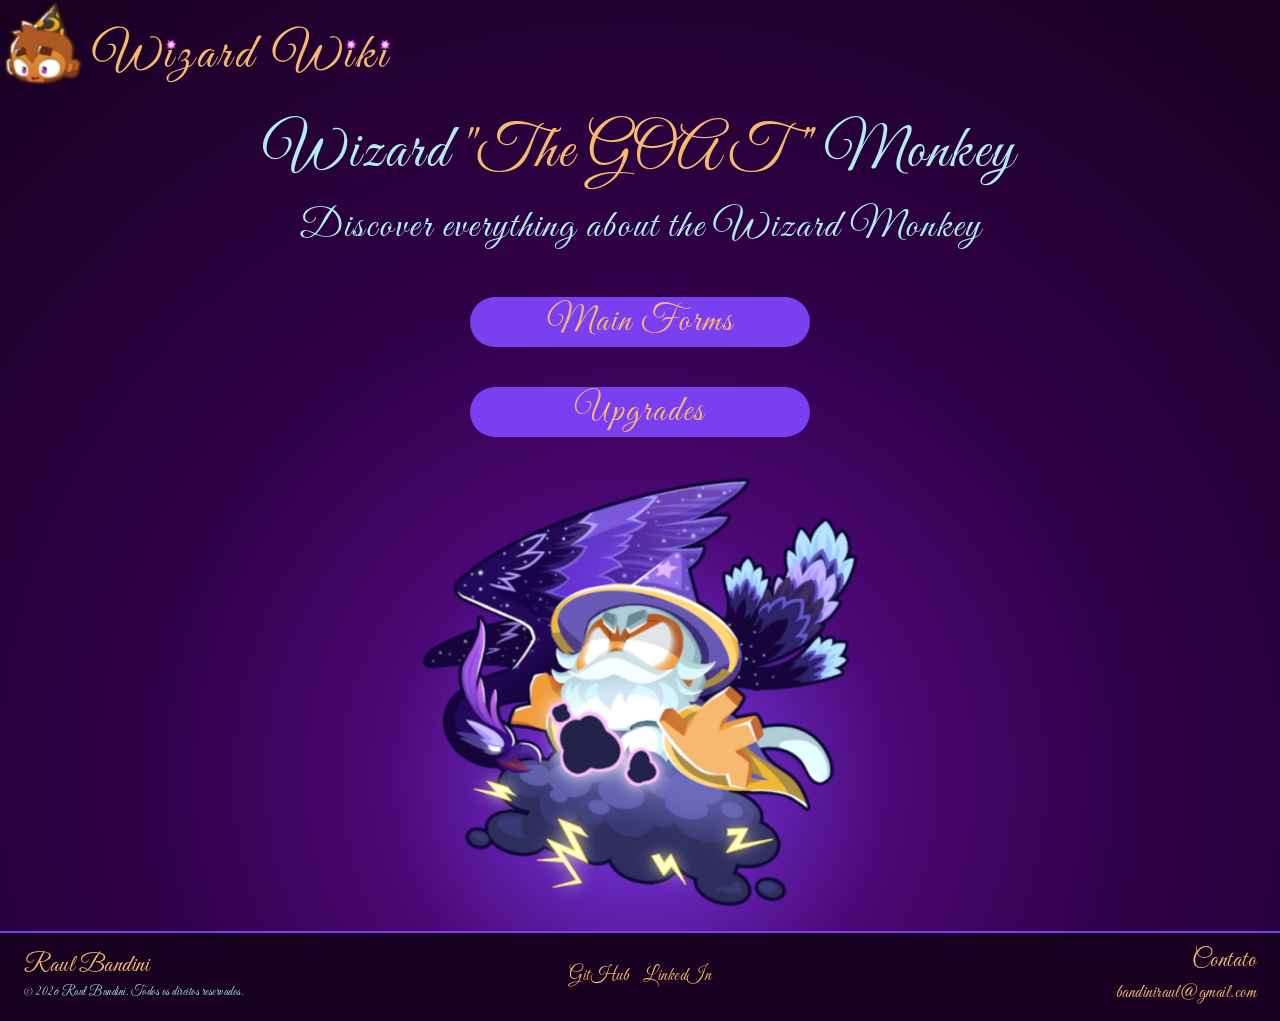
<file: index.html>
<!DOCTYPE html>
<html lang="en">

<head>
    <meta charset="UTF-8">
    <meta name="viewport" content="width=device-width, initial-scale=1.0">
    <link rel="icon" href="assets/index_img/fav_icon.png" type="image/x-icon">
    <link href="https://cdn.jsdelivr.net/npm/bootstrap@5.3.8/dist/css/bootstrap.min.css" rel="stylesheet"
        integrity="sha384-sRIl4kxILFvY47J16cr9ZwB07vP4J8+LH7qKQnuqkuIAvNWLzeN8tE5YBujZqJLB" crossorigin="anonymous">
    <link rel="preconnect" href="https://fonts.googleapis.com">
    <link rel="preconnect" href="https://fonts.gstatic.com" crossorigin>
    <link href="https://fonts.googleapis.com/css2?family=Great+Vibes&display=swap" rel="stylesheet">
    <link rel="stylesheet" href="style.css">

    <title>Wizard Wiki</title>
</head>

<body class="manuscript pagina-inicial">
    <header>
        <a href="index.html">
            <img src="assets/index_img/logotipo.png" alt="Logotipo">
        </a>
    </header>

    <main>
        <section>
            <h1 style="font-size: 60px;">Wizard <span>"The GOAT "</span> Monkey</h1>
            <p style="font-size: 40px;">
                Discover everything about the Wizard Monkey
            </p>
            <a href="main_forms.html">Main Forms</a>
            <a href="upgrades.html">Upgrades</a>
            <img src="assets/index_img/magus.png" alt="Magus Supremus" class="flutuante">
        </section>
    </main>

    <footer class="meu-footer">
        <div class="footer-coluna">
            <h2 class="footer-titulo">Raul Bandini</h2>
            <small>&copy; 2026 Raul Bandini. Todos os direitos reservados.</small>
        </div>

        <nav class="footer-coluna footer-links" aria-label="Redes sociais">
            <a href="https://github.com/BandiniRaul" target="_blank" rel="noopener noreferrer">GitHub</a>
            <a href="https://linkedin.com/in/raul-bandini" target="_blank" rel="noopener noreferrer">LinkedIn</a>
        </nav>

        <div class="footer-coluna footer-contato">
            <h2 class="footer-titulo">Contato</h2>
            <a href="mailto:bandiniraul@gmail.com">bandiniraul@gmail.com</a>
        </div>
    </footer>

    <script src="https://cdn.jsdelivr.net/npm/bootstrap@5.3.8/dist/js/bootstrap.bundle.min.js"
        integrity="sha384-FKyoEForCGlyvwx9Hj09JcYn3nv7wiPVlz7YYwJrWVcXK/BmnVDxM+D2scQbITxI"
        crossorigin="anonymous"></script>
</body>

</html>
</file>
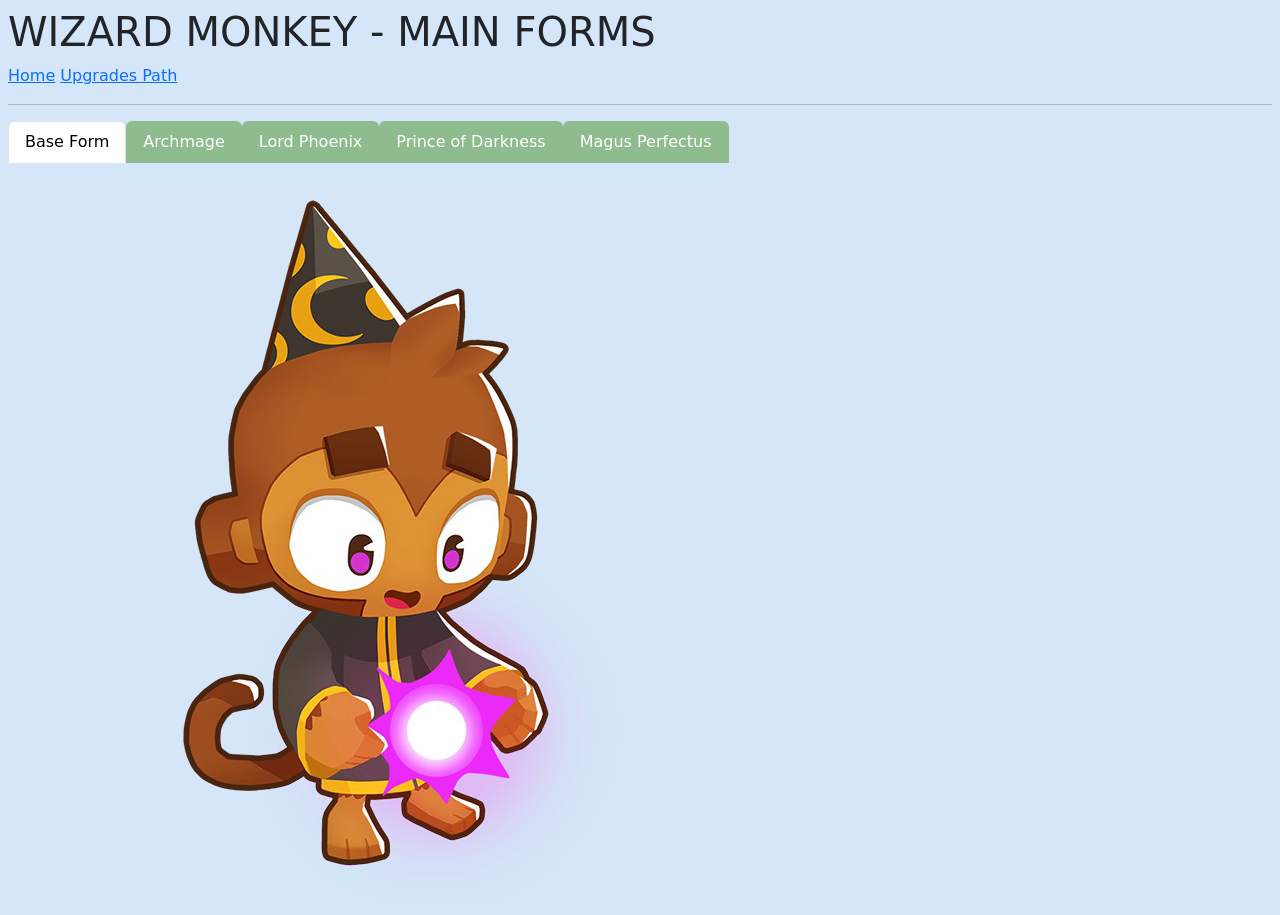
<file: main_forms.html>
<!DOCTYPE html>
<html lang="en">

<head>
    <meta charset="UTF-8">
    <meta name="viewport" content="width=device-width, initial-scale=1.0">
    <title>Wizard Wiki</title>
    <link rel="icon" href="assets/index_img/fav_icon.png" type="image/x-icon">
    <link href="https://cdn.jsdelivr.net/npm/bootstrap@5.3.8/dist/css/bootstrap.min.css" rel="stylesheet"
        integrity="sha384-sRIl4kxILFvY47J16cr9ZwB07vP4J8+LH7qKQnuqkuIAvNWLzeN8tE5YBujZqJLB" crossorigin="anonymous">
    <style>
        body {
            margin: 8px;
            background-color: #D4E6F7;
        }
        .nav-link {
            color: white;
            background-color: darkseagreen;
        }
    </style>
</head>

<body>
    <header></header>
    <h1>WIZARD MONKEY - MAIN FORMS</h1>
    <nav>
        <a href="index.html">Home</a>
        <a href="upgrades.html">Upgrades Path</a>
    </nav>
    </header>
    <hr>

    <ul class="nav nav-tabs" role="tablist">
        <li class="nav-item" role="presentation">
            <button class="nav-link active" data-bs-toggle="tab" data-bs-target="#base-form" type="button">Base Form</button>
        </li>
        <li class="nav-item" role="presentation">
            <button class="nav-link" data-bs-toggle="tab" data-bs-target="#archmage" type="button">Archmage</button>
        </li>
        <li class="nav-item" role="presentation">
            <button class="nav-link" data-bs-toggle="tab" data-bs-target="#lord-phoenix" type="button">Lord Phoenix</button>
        </li>
        <li class="nav-item" role="presentation">
            <button class="nav-link" data-bs-toggle="tab" data-bs-target="#prince-darkness" type="button">Prince of Darkness</button>
        </li>
        <li class="nav-item" role="presentation">
            <button class="nav-link" data-bs-toggle="tab" data-bs-target="#magus-perfectus" type="button">Magus Perfectus</button>
        </li>
    </ul>
    <div class="tab-content">
        <div class="tab-pane fade show active" id="base-form" role="tabpanel" aria-labelledby="home-tab" tabindex="0">
            <br>
            <img src="assets/monkey_forms_img/base_wizard.png" alt="Wizard Monkey - Base form">
        </div>
        <div class="tab-pane fade" id="archmage" role="tabpanel" aria-labelledby="profile-tab" tabindex="0">
            <br>
            <img src="assets/monkey_forms_img/Archmage.png" alt="Wizard Monkey - Archmage">
        </div>
        <div class="tab-pane fade" id="lord-phoenix" role="tabpanel" aria-labelledby="contact-tab" tabindex="0">
            <br>
            <img src="assets/monkey_forms_img/Wizard Lord Phoenix.png" alt="Wizard Monkey - Wizard Lord Phoenix">
        </div>
        <div class="tab-pane fade" id="prince-darkness" role="tabpanel" aria-labelledby="home-tab" tabindex="0">
            <br>
            <img src="assets/monkey_forms_img/Prince of Darkness.png" alt="Wizard Monkey - Prince of Darkness">
        </div>
        <div class="tab-pane fade" id="magus-perfectus" role="tabpanel" aria-labelledby="home-tab" tabindex="0">
            <br>
            <img src="assets/monkey_forms_img/magus_perfectus.png" alt="Wizard Monkey - Magus Perfectus">
        </div>
    </div>

    <script src="https://cdn.jsdelivr.net/npm/bootstrap@5.3.8/dist/js/bootstrap.bundle.min.js"
        integrity="sha384-FKyoEForCGlyvwx9Hj09JcYn3nv7wiPVlz7YYwJrWVcXK/BmnVDxM+D2scQbITxI"
        crossorigin="anonymous"></script>
</body>

</html>
</file>
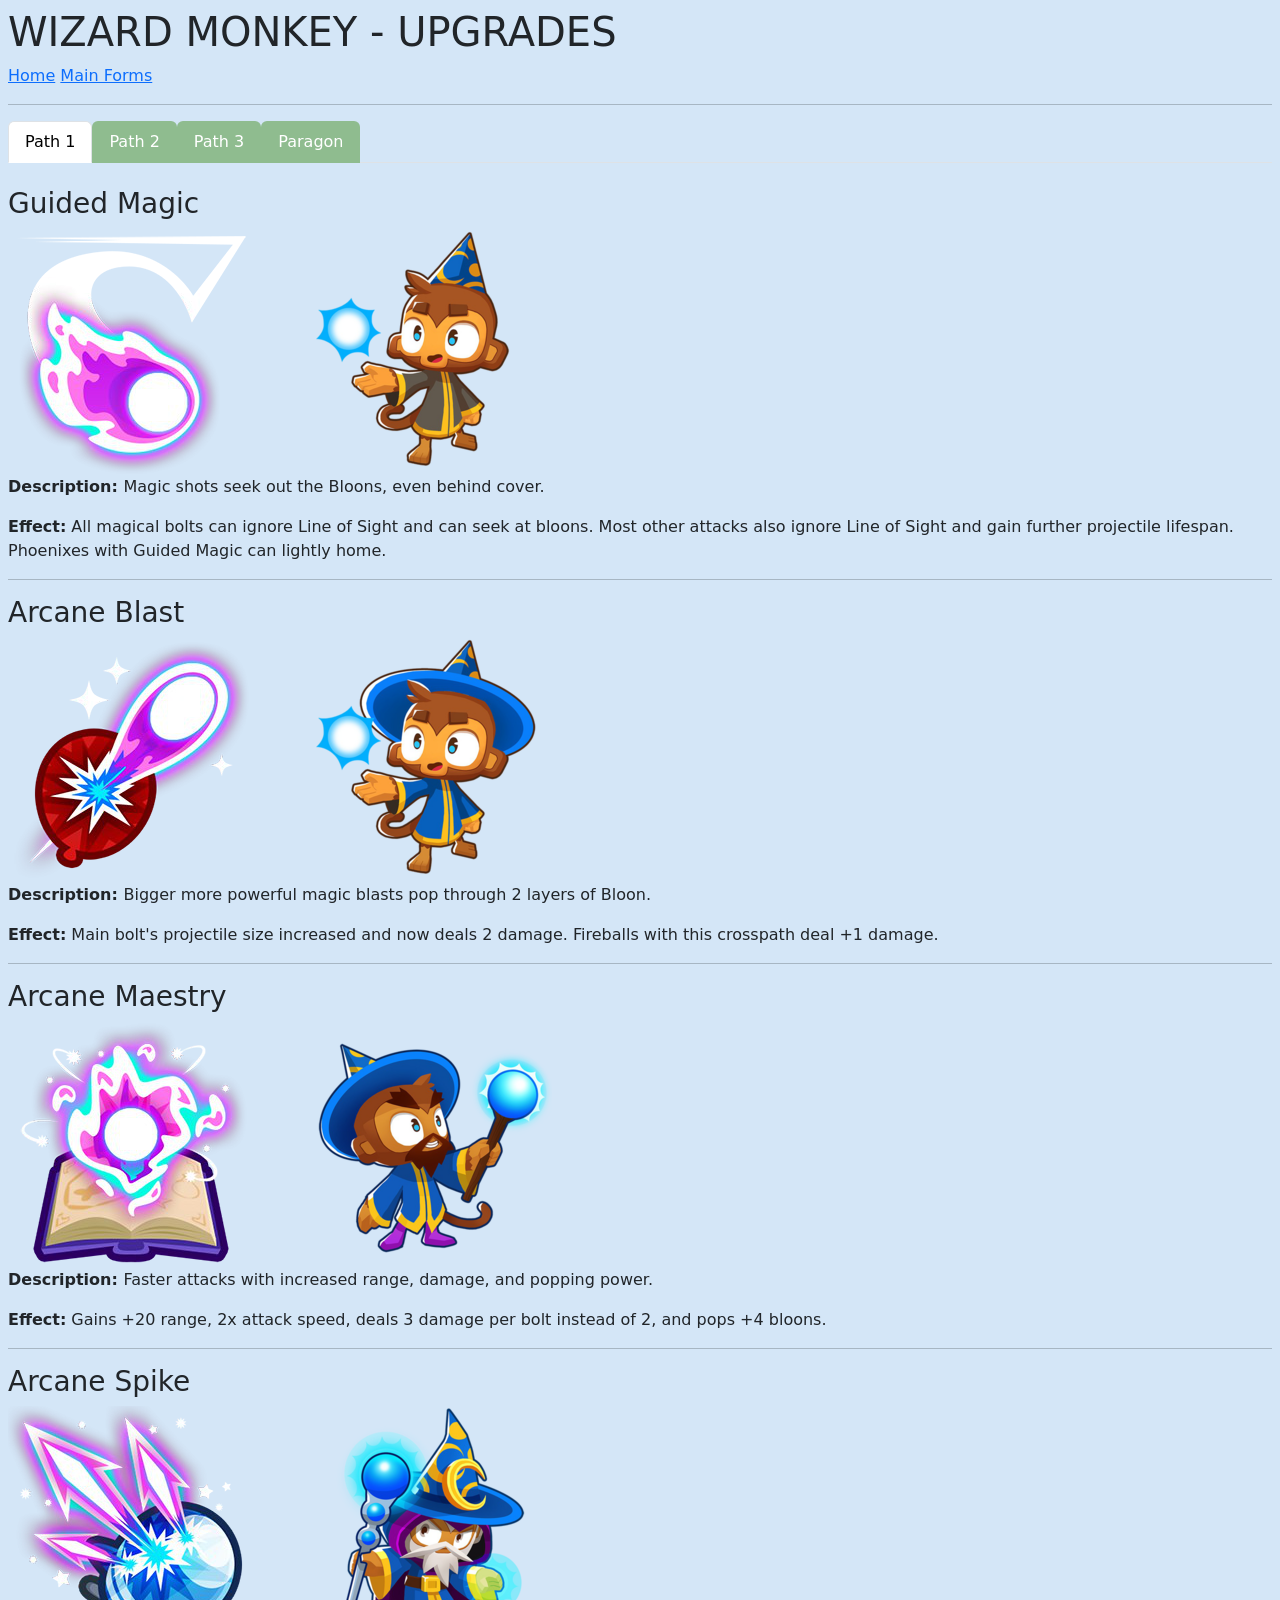
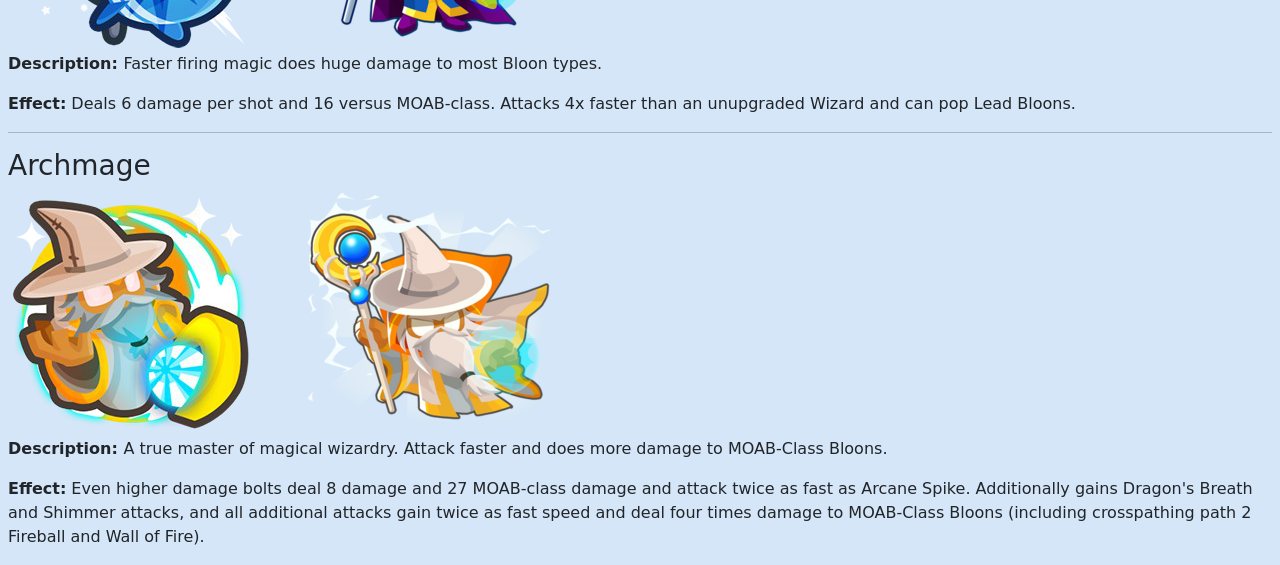
<file: upgrades.html>
<!DOCTYPE html>
<html lang="en">

<head>
    <meta charset="UTF-8">
    <meta name="viewport" content="width=device-width, initial-scale=1.0">
    <title>Wizard Wiki</title>
    <link rel="icon" href="assets/index_img/fav_icon.png" type="image/x-icon">
    <link href="https://cdn.jsdelivr.net/npm/bootstrap@5.3.8/dist/css/bootstrap.min.css" rel="stylesheet"
        integrity="sha384-sRIl4kxILFvY47J16cr9ZwB07vP4J8+LH7qKQnuqkuIAvNWLzeN8tE5YBujZqJLB" crossorigin="anonymous">
    <style>
        body {
            margin: 8px;
            background-color: #D4E6F7;
        }
        .galeria {
            display: flex;
            gap: 10px;
        }
        .nav-link {
            color: white;
            background-color:darkseagreen;
        }
    </style>
</head>

<body>
    <header>
        <h1>WIZARD MONKEY - UPGRADES</h1>
        <nav>
            <a href="index.html">Home</a>
            <a href="main_forms.html">Main Forms</a>
        </nav>
    </header>
    <hr>

    <ul class="nav nav-tabs" role="tablist">
        <li class="nav-item" role="presentation">
            <button class="nav-link active" id="home-tab" data-bs-toggle="tab" data-bs-target="#path-1"
                type="button">Path 1</button>
        </li>
        <li class="nav-item" role="presentation">
            <button class="nav-link" data-bs-toggle="tab" data-bs-target="#path-2" type="button">Path 2</button>
        </li>
        <li class="nav-item" role="presentation">
            <button class="nav-link" data-bs-toggle="tab" data-bs-target="#path-3"type="button">Path 3</button>
        </li>
        <li class="nav-item" role="presentation">
            <button class="nav-link" data-bs-toggle="tab" data-bs-target="#paragon"type="button">Paragon</button>
        </li>
    </ul>
    <div class="tab-content" id="myTabContent">
        <div class="tab-pane fade show active" id="path-1" role="tabpanel" aria-labelledby="home-tab" tabindex="0">
            <br>
            <h3>Guided Magic</h3>
            <section>
            <div class="galeria">
                <img src="assets/path1_img/guilded_magic.png" alt="Guided Magic">
                <div class="mx-3"></div>
                <img src="assets/path1_img/upgrade_forms/100_wizard.png" alt="100 upgrade">
            </div>
            </section>

            <section>
            <p>
                <b>Description: </b> Magic shots seek out the Bloons, even behind cover.
            </p>
            <p>
                <b>Effect:</b> All magical bolts can ignore Line of Sight and can seek at bloons. Most other attacks
                also
                ignore Line of Sight and gain further projectile lifespan. Phoenixes with Guided Magic can lightly home.
            </p>
            </section>
            <hr>

            <h3>Arcane Blast</h3>
            <section>
            <div class="galeria">
                <img src="assets/path1_img/arcane_blast.png" alt="Arcane Blast">
                <div class="mx-3"></div>
                <img src="assets/path1_img/upgrade_forms/200_wizard.png" alt="200 upgrade">
            </div>
            </section>

            <section>
            <p>
                <b>Description: </b> Bigger more powerful magic blasts pop through 2 layers of Bloon.
            </p>
            <p>
                <b>Effect:</b> Main bolt's projectile size increased and now deals 2 damage. Fireballs with this
                crosspath deal
                +1 damage.
            </p>
            </section>
            <hr>

            <h3>Arcane Maestry</h3>
            <section>
            <div class="galeria">
                <img src="assets/path1_img/arcane_maestry.png" alt="Arcane Maestry">
                <div class="mx-3"></div>
                <img src="assets/path1_img/upgrade_forms/300_wizard.png" alt="300 upgrade">
            </div>
            </section>

            <section>
            <p>
                <b>Description: </b> Faster attacks with increased range, damage, and popping power.
            </p>
            <p>
                <b>Effect:</b> Gains +20 range, 2x attack speed, deals 3 damage per bolt instead of 2, and pops +4
                bloons.
            </p>
            </section>
            <hr>

            <h3>Arcane Spike</h3>
            <section>
            <div class="galeria">
                <img src="assets/path1_img/arcane_spike.png" alt="Arcane Spike">
                <div class="mx-3"></div>
                <img src="assets/path1_img/upgrade_forms/400_wizard.png" alt="400 upgrade">
            </div>
            </section>

            <section>
            <p>
                <b>Description: </b> Faster firing magic does huge damage to most Bloon types.
            </p>
            <p>
                <b>Effect:</b> Deals 6 damage per shot and 16 versus MOAB-class. Attacks 4x faster than an unupgraded
                Wizard and
                can pop Lead Bloons.
            </p>
            </section>
            <hr>

            <h3>Archmage</h3>
            <section>
            <div class="galeria">
                <img src="assets/path1_img/archmage.png" alt="Archmage">
                <div class="mx-3"></div>
                <img src="assets/path1_img/upgrade_forms/500_wizard.png" alt="500 upgrade">
            </div>
            <p>
                <b>Description: </b> A true master of magical wizardry. Attack faster and does more damage to MOAB-Class
                Bloons.
            </p>
            <p>
                <b>Effect:</b> Even higher damage bolts deal 8 damage and 27 MOAB-class damage and attack twice as fast
                as
                Arcane Spike.
                Additionally gains Dragon's Breath and Shimmer attacks, and all additional attacks gain twice as fast
                speed and
                deal four times damage to
                MOAB-Class Bloons (including crosspathing path 2 Fireball and Wall of Fire).
            </p>
            </section>
        </div>
        <div class="tab-pane fade" id="path-2" role="tabpanel" aria-labelledby="profile-tab" tabindex="0">
            <br>
            <section>
            <h3>Fireball</h3>
            <div class="galeria">
                <img src="assets/path2_img/fireball.png" alt="Fireball">
                <div class="mx-3"></div>
                <img src="assets/path2_img/upgrade_forms/010_wizard.png" alt="010 upgrade">
            </div>
            <p>
                <b>Description: </b>  Every few seconds casts an explosive fireball spell.
            </p>
            <p>
                <b>Effect:</b> Every 2.2s, produces a fireball that explodes on impact.
                Fireballs cannot explode if collided onto Purple Bloons, and fireball explosions cannot damage Black properties.
            </p>
            </section>
            <hr>

            <section>
            <h3>Wall of Fire</h3>
            <div class="galeria">
                <img src="assets/path2_img/wall_of_fire.png" alt="Wall of Fire">
                <div class="mx-3"></div>
                <img src="assets/path2_img/upgrade_forms/020_wizard.png" alt="020 upgrade">
            </div>
            <p>
                <b>Description: </b> Creates a super hot wall of fire across the track to roast the Bloons as they pass.
            </p>
            <p>
                <b>Effect:</b>  Creates a blaze of fire onto the closest region of bloon track. 
                The blaze will regularly damage bloons as they pass through. 
                Crosspathing with Guided Magic allows Wall of Fire placement to be manually adjusted, 
                and also lasting 6.5s instead of 4.5s.
            </p>
            </section>
            <hr>

            <section>
            <h3>Dragon's Breath</h3>
            <div class="galeria">
                <img src="assets/path2_img/dragons_breath.png" alt="Dragon's Breath">
                <div class="mx-3"></div>
                <img src="assets/path2_img/upgrade_forms/030_wizard.png" alt="030 upgrade">
            </div>
            <p>
                <b>Description: </b> Spews endless flames at nearby Bloons and enhances Fireball and Wall of Fire.
            </p>
            <p>
                <b>Effect:</b> Rapidly spews flames at bloons. Flames deal 2 damage and sets affected bloons on fire for more damage. 
                Hurls a triple fireball spell, each fireball dealing 3 damage and 14 blast radius. 
                Wall of Fire spawns every 4.5s and gains +10 pierce, and increases tick rate of Wall of Fire.
            </p>
            </section>
            <hr>

            <section>
            <h3>Summon Phoenix</h3>
            <div class="galeria">
                <img src="assets/path2_img/summon_phoenix.png" alt="Summon Phoenix">
                <div class="mx-3"></div>
                <img src="assets/path2_img/upgrade_forms/040_wizard.png" alt="040 upgrade">
            </div>
            <p>
                <b>Description: </b> Summon Phoenix ability: Powerful phoenix wreaks Bloon havoc for 20 seconds.
            </p>
            <p>
                <b>Effect:</b> Ability generates a phoenix that rapidly spews flames which deal 5 damage each. 
                Phoenix has infinite range, ignores line of sight, last up to 20 seconds, and has a 45 second cooldown. 
                Phoenix flames lightly home with 1-4-0 crosspath. 
                Main wizard gains a double flame attack that burns more damage.
            </p>
            </section>
            <hr>

            <section>
            <h3>Wizard Lord Phoenix</h3>
            <div class="galeria">
                <img src="assets/path2_img/wizard_lord_phoenix.png" alt="Wizard Lord Phoenix">
                <div class="mx-3"></div>
                <img src="assets/path2_img/upgrade_forms/050_wizard.png" alt="050 upgrade">
            </div>
            <p>
                <b>Description: </b> Wizard Lord becomes a master of the flame, turning into a super powerful Lava Phoenix for a short time.
            </p>
            <p>
                <b>Effect:</b> Enhances damage of all fire-related attacks, Dragon's Breath attack gains 46 pierce and damage increased from 2 to 6. 
                Wall of Fire damage increased from 1 to 5 and fireball damage is tripled. 
                Phoenix is now permanent. 
                Ability now transforms the monkey into a super-phoenix that spews even stronger flames and regular volleys of powerful meteors.
            </p>
            </section>
        </div>
        <div class="tab-pane fade" id="path-3" role="tabpanel" aria-labelledby="contact-tab" tabindex="0">
            <br>
            <section>
            <h3>Intense Magic</h3>
            <div class="galeria">
                <img src="assets/path3_img/intense_magic.png" alt="Intense Magic">
                <div class="mx-3"></div>
                <img src="assets/path3_img/upgrade_forms/001_wizard.png" alt="001 upgrade">
            </div>
            <p>
                <b>Description: </b> More powerful magic shots move faster and can pop more Bloons.
            </p>
            <p>
                <b>Effect:</b>  Bolt gains +5 pierce and moves faster. 
                Most fire-based attacks gain a certain amount of bonus pierce.
            </p>
            </section>
            <hr>

            <section>
            <h3>Monkey Sense</h3>
            <div class="galeria">
                <img src="assets/path3_img/monkey_sense.png" alt="Monkey Sense">
                <div class="mx-3"></div>
                <img src="assets/path3_img/upgrade_forms/002_wizard.png" alt="002 upgrade">
            </div>
            <p>
                <b>Description: </b> Increase range slightly and allows the Wizard to hit Camo Bloons.
            </p>
            <p>
                <b>Effect:</b> Wizard gains +10 range, camo detection and can access Camo Priorization.
            </p>
            </section>
            <hr>

            <section>
            <h3>Shimmer</h3>
            <div class="galeria">
                <img src="assets/path3_img/shimmer.png" alt="Shimmer">
                <div class="mx-3"></div>
                <img src="assets/path3_img/upgrade_forms/003_wizard.png" alt="003 upgrade">
            </div>
            <p>
                <b>Description: </b> Gains a dark magic attack that periodically reveals location of all nearby Camo bloons permanently.
            </p>
            <p>
                <b>Effect:</b>  Gains a shimmer attack. If bloons get within range, 
                the Wizard periodically produces dark waves of magic that permanently remove camo properties off bloons. 
                Also gains +10 range.
            </p>
            </section>
            <hr>

            <section>
            <h3>Necromancer: Unpopped Army</h3>
            <div class="galeria">
                <img src="assets/path3_img/necromancer_unpopped_army.png" alt="Necromancer: Unpopped Army">
                <div class="mx-3"></div>
                <img src="assets/path3_img/upgrade_forms/004_wizard.png" alt="004 upgrade">
            </div>
            <p>
                <b>Description: </b> Reanimate recently popped enemies as servants to destroy the Bloons.
            </p>
            <p>
                <b>Effect:</b> Stores Undead Bloons into its personal graveyard every time any tower pops bloons within its range, 
                and spawns them out to attack bloons. Undead Bloons pop any bloon type. 
                Undead Bloons gain further pierce, damage, and attack speed as the graveyard count grows. 
                All the Wizard's other attacks also gain up to +2 damage as the graveyard grows.
            </p>
            </section>
            <hr>

            <section>
            <h3>Prince of Darkness</h3>
            <div class="galeria">
                <img src="assets/path3_img/prince_of_darkness.png" alt="Prince of Darkness">
                <div class="mx-3"></div>
                <img src="assets/path3_img/upgrade_forms/005_wizard.png" alt="005 upgrade">
            </div>
            <p>
                <b>Description: </b> Reanimate even more powerful Bloon servants to obliterate the enemy and enhances all other Necromancers.
            </p>
            <p>
                <b>Effect:</b> Expands its personal graveyard greatly, 
                Undead Bloons last longer, 
                and can now also summon Undead MOABs and Undead BFBs that deal even more damage and pop more bloons. 
                Improves damage and lifespan of all Undead Bloons on screen including its own. 
                The Wizard's other attacks can now gain up to +10 damage with a full graveyard. 
                Also gains a massive range of 80.
            </p>
            </section>
        </div>
        <div class="tab-pane fade" id="paragon" role="tabpanel" aria-labelledby="contact-tab" tabindex="0">
            <br>
            <section>
            <h3>Magus Perfectus</h3>
            <div class="galeria">
                <img src="assets/paragon_img/paragon_icon.png" alt="Paragon Icon">
                <div class="mx-3"></div>
                <img src="assets/paragon_img/paragon_form.png" alt="Paragon Upgrade">
            </div>
            <p>
                <b>Description: </b>Only the most perfect Wizard can channel the ancient powers of the beyond.
            </p>
            <p>
                <b>Effect:</b>  Gains a powerful arsenal of magical spells with two powerful abilities and a permanent Dark Lord Phoenix that flies around the Magus Perfectus. 
                Gains graveyard mana as it pops and damages Bloons but gradually depletes upon reaching the full 100k capacity. 
                The Magus Perfectus initially shoots Arcane bolts which drain mana, 
                which can be toggled into a mana-restoring focused beam instead which also disables the Dark Phoenix.
                    <ul>
                        <li>
                            Phoenix Explosion Ability: Sacrifices the Dark Lord Phoenix to unleash an invigorating burst of dark exothermic energy. 
                            Immediately incinerates the Bloons within blast of the Phoenix, and releases its graveyard into multiple Undead ZOMGs that consume 9000 graveyard mana each, 
                            that later explode into BFBs.
                        </li>
                        <li>
                            Arcane Metamorphosis Ability: Transforms into an alternate form that spews dark fiery breath onto Bloons and scatters blazes onto the Bloons. 
                            Duration depends on quantity of graveyard mana.
                        </li>
                    </ul>
            </p>
            </section>
        </div>
    </div>
    <script src="https://cdn.jsdelivr.net/npm/bootstrap@5.3.8/dist/js/bootstrap.bundle.min.js"
        integrity="sha384-FKyoEForCGlyvwx9Hj09JcYn3nv7wiPVlz7YYwJrWVcXK/BmnVDxM+D2scQbITxI"
        crossorigin="anonymous"></script>
</body>

</html>
</file>
<file: style.css>
@keyframes float {

    0%,
    100% {
        transform: translateY(0);
    }

    50% {
        transform: translateY(-15px);
    }
}

* {
    margin: 0;
    padding: 0;
}

main a {
    color: #F7B970;
    text-decoration: none;
    font-size: 35px;
    background-color: #7B3FF2;
    width: 340px;
    height: 50px;
    display: block;
    text-align: center;
    line-height: 50px;
    border-radius: 36px;
    margin: 40px auto;
}

main a:hover {
    background-color: #6330C9;
}

main img {
    display: block;
    width: auto;
    height: 430px;
    margin: auto;
}

.flutuante {
    animation: float 3s ease-in-out infinite;
}

body {
    margin: 8px;
    background: radial-gradient(circle at 50% 76%,
            #7B3FF2 0%,
            #4B0875 25%,
            #300047 50%,
            #180020 100%);
}

span {
    color: #F7B970;
}

main h1 {
    text-align: center;
    margin-top: 20px;
}

main p {
    text-align: center;
}

.manuscript {
    font-family: 'Great Vibes';
    color: #B3EBF2;
    letter-spacing: 2px;
}

.pagina-inicial {
    min-height: 100vh;
    display: flex;
    flex-direction: column;
    margin: 0;
}

.pagina-inicial main {
    flex: 1;
}

.meu-footer {
    display: grid;
    grid-template-columns: 1fr auto 1fr;
    gap: 16px;
    align-items: center;
    margin-top: 24px;
    padding: 14px 24px;
    background-color: #180020;
    border-top: 2px solid #7B3FF2;
    color: #B3EBF2;
    letter-spacing: 0.5px;
}

.footer-coluna {
    display: flex;
    flex-direction: column;
    gap: 4px;
}

.footer-links {
    grid-column: 2;
    align-items: center;
    flex-direction: row;
    gap: 14px;
}

.footer-contato {
    grid-column: 3;
    align-items: flex-end;
}

.footer-titulo,
.meu-footer a {
    margin: 0;
    color: #F7B970;
    font-family: 'Great Vibes', cursive;
}

.footer-titulo {
    font-size: 24px;
}

.meu-footer a {
    width: fit-content;
    font-size: 18px;
    text-decoration: none;
}

.meu-footer a:hover,
.meu-footer a:focus-visible {
    color: #B3EBF2;
    text-decoration: underline;
}

.meu-footer small {
    font-size: 12px;
}

@media (max-width: 768px) {
    .meu-footer {
        grid-template-columns: 1fr;
        gap: 12px;
        padding: 14px 20px;
    }

    .footer-links {
        grid-column: 1;
        align-items: flex-start;
        flex-wrap: wrap;
    }

    .footer-contato {
        grid-column: 1;
        align-items: flex-start;
    }

    header img {
        margin: 65px 0 0 60px;
    }

    p {
        width: 648px;
    }
}

@media (max-width: 375px) {
    header img {
        margin: 32px 0 0 16px;
    }

    h1 {
        font-size: 40px;
    }

    p {
        font-size: 20px;
        width: 340px;
    }

    section img {
        width: 340px;
        height: 230px;
    }
}
</file>
